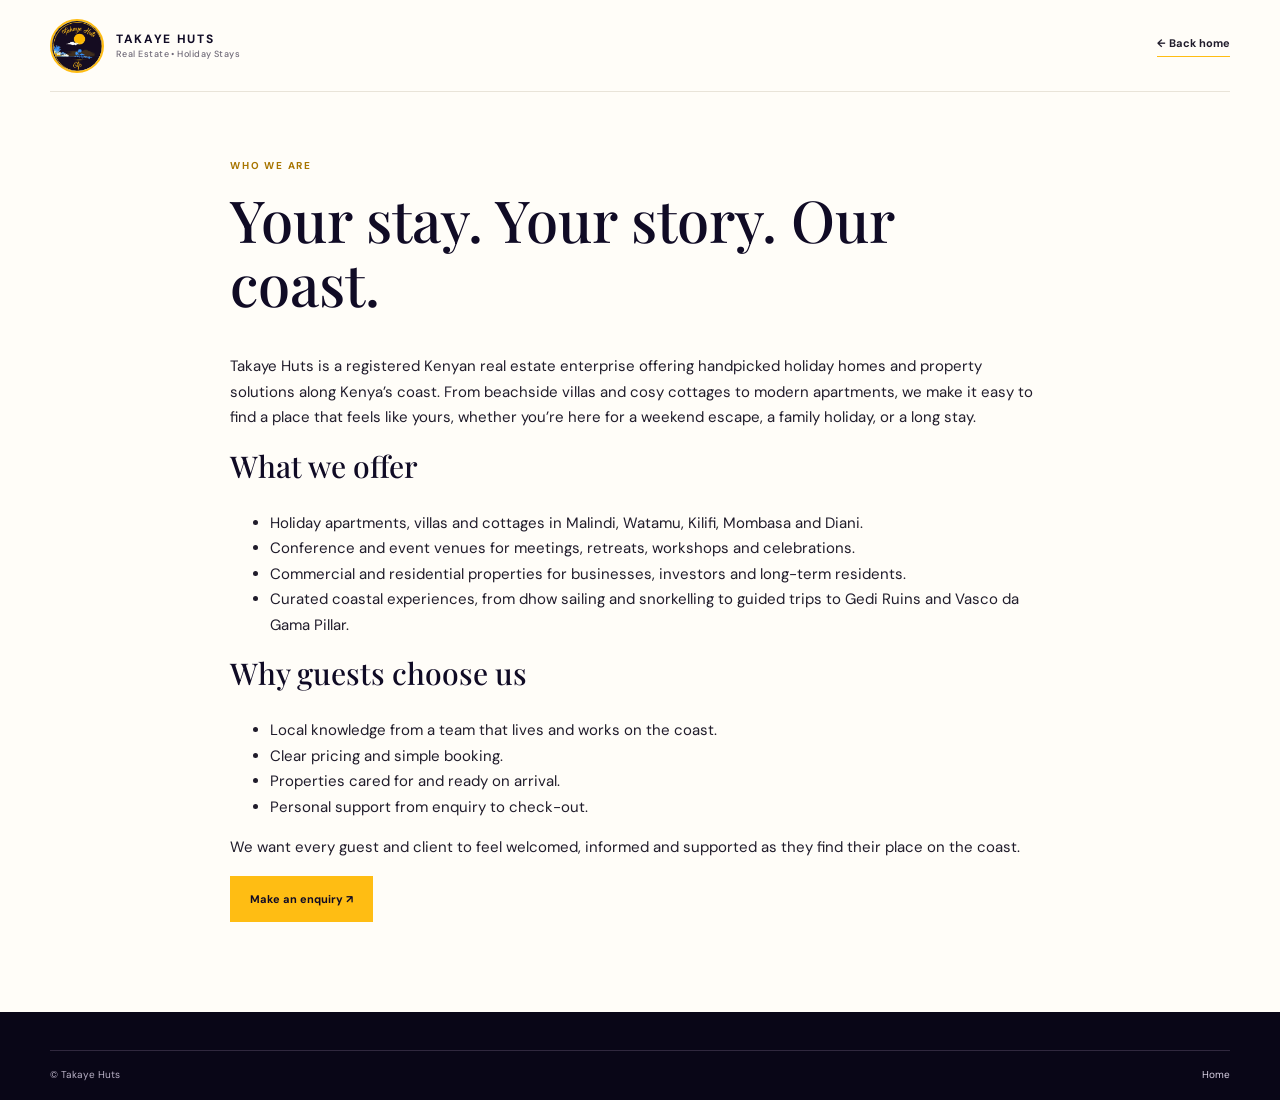
<file: about.html>
<!doctype html><html lang="en"><head><meta charset="utf-8"><meta name="viewport" content="width=device-width,initial-scale=1"><title>About Takaye Huts</title><link rel="stylesheet" href="assets/style.css"></head><body><header class="site-header wrap"><a class="brand" href="index.html"><img src="assets/takaye-huts-logo.jpg" alt="Takaye Huts logo"><span class="brand-copy">TAKAYE HUTS<small>Real Estate • Holiday Stays</small></span></a><a class="text-link" href="index.html">← Back home</a></header><main class="wrap" style="max-width:820px;padding:65px 0 90px"><p class="eyebrow">WHO WE ARE</p><h1 style="font:500 clamp(38px,5vw,58px)/1.1 var(--serif);color:var(--navy)">Your stay. Your story. Our coast.</h1><p>Takaye Huts is a registered Kenyan real estate enterprise offering handpicked holiday homes and property solutions along Kenya’s coast. From beachside villas and cosy cottages to modern apartments, we make it easy to find a place that feels like yours, whether you’re here for a weekend escape, a family holiday, or a long stay.</p><h2 style="font:500 30px var(--serif);color:var(--navy)">What we offer</h2><ul><li>Holiday apartments, villas and cottages in Malindi, Watamu, Kilifi, Mombasa and Diani.</li><li>Conference and event venues for meetings, retreats, workshops and celebrations.</li><li>Commercial and residential properties for businesses, investors and long-term residents.</li><li>Curated coastal experiences, from dhow sailing and snorkelling to guided trips to Gedi Ruins and Vasco da Gama Pillar.</li></ul><h2 style="font:500 30px var(--serif);color:var(--navy)">Why guests choose us</h2><ul><li>Local knowledge from a team that lives and works on the coast.</li><li>Clear pricing and simple booking.</li><li>Properties cared for and ready on arrival.</li><li>Personal support from enquiry to check-out.</li></ul><p>We want every guest and client to feel welcomed, informed and supported as they find their place on the coast.</p><a class="button" href="index.html#contact">Make an enquiry ↗</a></main><footer class="footer"><div class="wrap footer-bottom"><span>© Takaye Huts</span><a href="index.html">Home</a></div></footer></body></html>
</file>
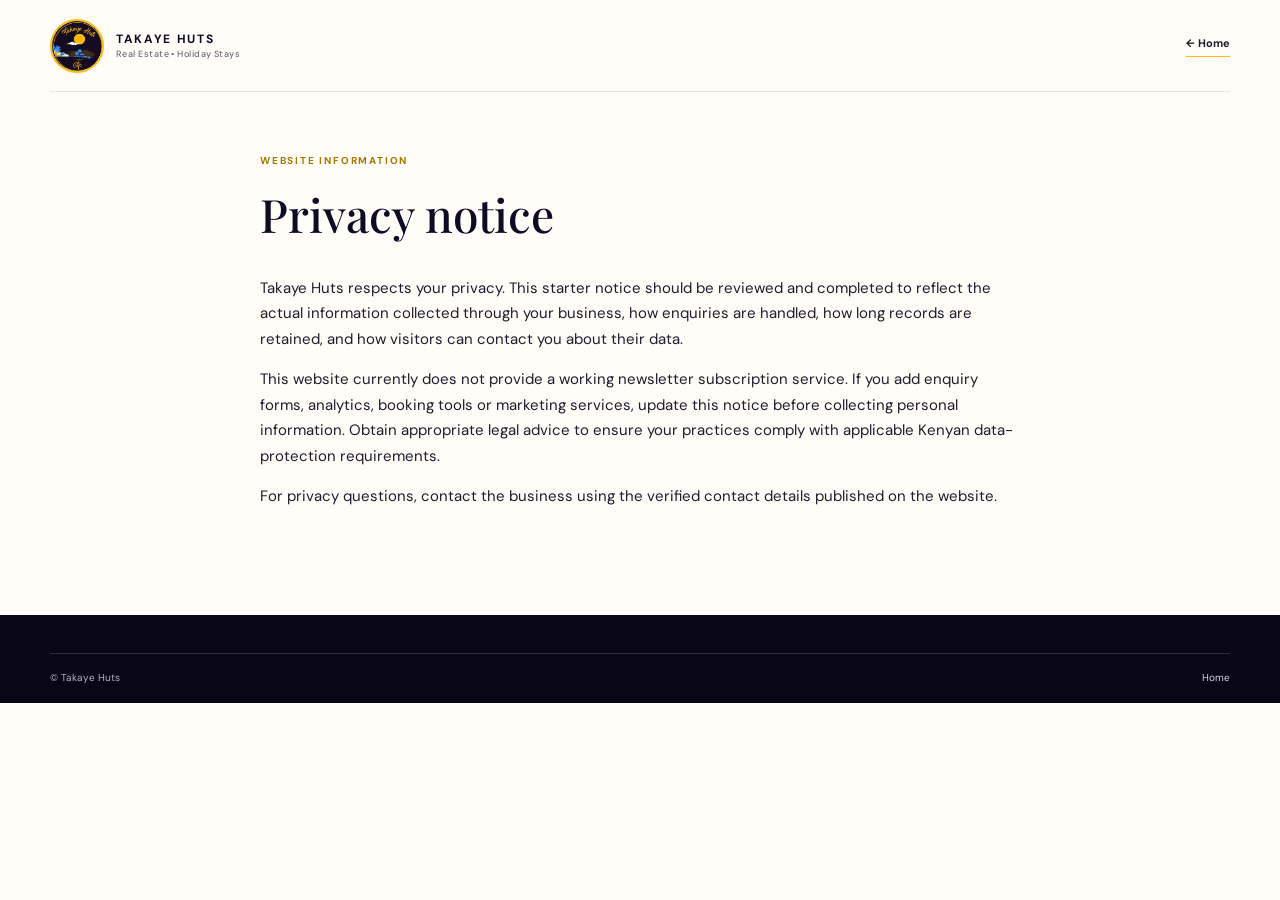
<file: privacy.html>
<!doctype html><html lang="en"><head><meta charset="utf-8"><meta name="viewport" content="width=device-width,initial-scale=1"><title>Privacy — Takaye Huts</title><link rel="stylesheet" href="assets/style.css"></head><body><header class="site-header wrap"><a class="brand" href="index.html"><img src="assets/takaye-huts-logo.jpg" alt="Takaye Huts logo"><span class="brand-copy">TAKAYE HUTS<small>Real Estate • Holiday Stays</small></span></a><a class="text-link" href="index.html">← Home</a></header><main class="wrap" style="max-width:760px;padding:60px 0 90px"><p class="eyebrow">WEBSITE INFORMATION</p><h1 style="font:500 46px var(--serif);color:var(--navy)">Privacy notice</h1><p>Takaye Huts respects your privacy. This starter notice should be reviewed and completed to reflect the actual information collected through your business, how enquiries are handled, how long records are retained, and how visitors can contact you about their data.</p><p>This website currently does not provide a working newsletter subscription service. If you add enquiry forms, analytics, booking tools or marketing services, update this notice before collecting personal information. Obtain appropriate legal advice to ensure your practices comply with applicable Kenyan data-protection requirements.</p><p>For privacy questions, contact the business using the verified contact details published on the website.</p></main><footer class="footer"><div class="wrap footer-bottom"><span>© Takaye Huts</span><a href="index.html">Home</a></div></footer></body></html>
</file>
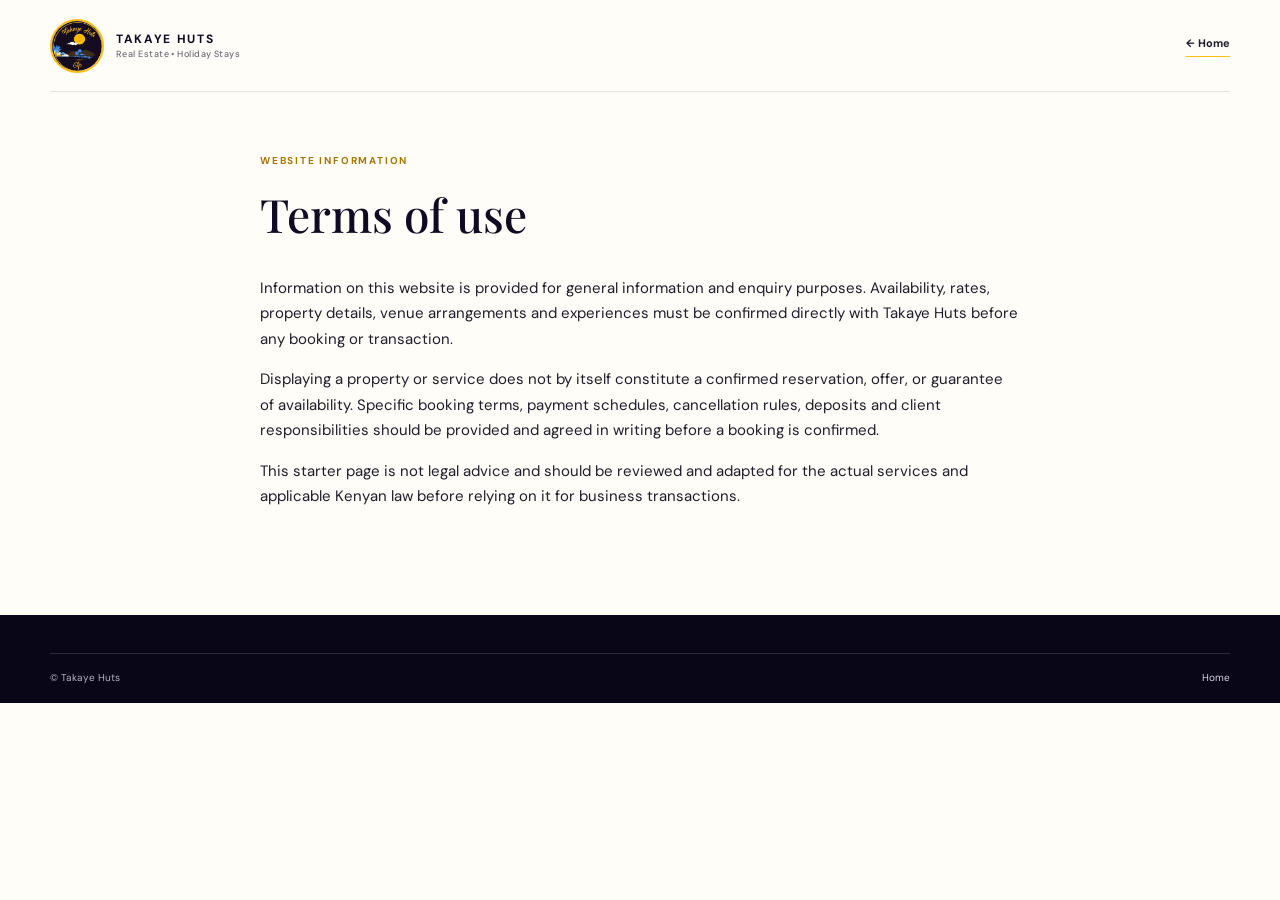
<file: terms.html>
<!doctype html><html lang="en"><head><meta charset="utf-8"><meta name="viewport" content="width=device-width,initial-scale=1"><title>Terms — Takaye Huts</title><link rel="stylesheet" href="assets/style.css"></head><body><header class="site-header wrap"><a class="brand" href="index.html"><img src="assets/takaye-huts-logo.jpg" alt="Takaye Huts logo"><span class="brand-copy">TAKAYE HUTS<small>Real Estate • Holiday Stays</small></span></a><a class="text-link" href="index.html">← Home</a></header><main class="wrap" style="max-width:760px;padding:60px 0 90px"><p class="eyebrow">WEBSITE INFORMATION</p><h1 style="font:500 46px var(--serif);color:var(--navy)">Terms of use</h1><p>Information on this website is provided for general information and enquiry purposes. Availability, rates, property details, venue arrangements and experiences must be confirmed directly with Takaye Huts before any booking or transaction.</p><p>Displaying a property or service does not by itself constitute a confirmed reservation, offer, or guarantee of availability. Specific booking terms, payment schedules, cancellation rules, deposits and client responsibilities should be provided and agreed in writing before a booking is confirmed.</p><p>This starter page is not legal advice and should be reviewed and adapted for the actual services and applicable Kenyan law before relying on it for business transactions.</p></main><footer class="footer"><div class="wrap footer-bottom"><span>© Takaye Huts</span><a href="index.html">Home</a></div></footer></body></html>
</file>
<file: assets/style.css>
@import url('https://fonts.googleapis.com/css2?family=DM+Sans:wght@400;500;600;700&family=Playfair+Display:ital,wght@0,500;0,600;1,500;1,600&display=swap');
:root{--navy:#100b25;--gold:#ffbd13;--blue:#3595e8;--ink:#201c2b;--muted:#6f6a78;--paper:#fffdf8;--line:#e9e4d9;--serif:'Playfair Display',Georgia,serif;--sans:'DM Sans',Arial,sans-serif}
*{box-sizing:border-box}html{scroll-behavior:smooth;scroll-padding-top:90px}body{margin:0;background:var(--paper);color:var(--ink);font-family:var(--sans);font-size:15px;line-height:1.7}a{color:inherit;text-decoration:none}button{font:inherit}.wrap{width:min(1180px,calc(100% - 44px));margin-inline:auto}.topline{min-height:34px;background:var(--navy);color:#fff7dc;display:flex;align-items:center;justify-content:space-between;gap:15px;padding:7px max(22px,calc((100vw - 1180px)/2));font-size:9px;letter-spacing:.14em;text-transform:uppercase}.site-header{min-height:92px;display:flex;align-items:center;justify-content:space-between;gap:28px;border-bottom:1px solid var(--line)}.brand{display:flex;align-items:center;gap:12px;flex-shrink:0}.brand img{width:54px;height:54px;object-fit:cover;border-radius:50%;border:2px solid var(--gold)}.brand-copy{font-weight:700;letter-spacing:.14em;font-size:12px;line-height:1.4;color:var(--navy)}.brand-copy small{display:block;font-size:9px;font-weight:500;letter-spacing:.05em;color:var(--muted)}.nav{display:flex;align-items:center;gap:clamp(12px,2vw,26px)}.nav a{font-size:11px;font-weight:700}.nav a:hover{color:#b57c00}.nav .nav-cta{background:var(--gold);color:var(--navy);padding:11px 16px;border-radius:2px}.menu-toggle{display:none;border:1px solid var(--line);background:white;padding:8px 12px}.hero{margin:30px auto 84px;min-height:520px;display:grid;grid-template-columns:.9fr 1.1fr;position:relative;background:var(--navy);color:white;overflow:hidden}.hero-copy{padding:55px 24px 48px 9%;align-self:center;position:relative;z-index:2}.eyebrow{font-size:10px;font-weight:700;letter-spacing:.18em;color:#a87500;margin:0 0 14px;text-transform:uppercase}.hero .eyebrow{color:var(--gold)}h1,h2,h3,p{margin-top:0}.hero h1{font:500 clamp(40px,5vw,68px)/1.08 var(--serif);letter-spacing:-.04em;margin-bottom:20px}.hero h1 em,.intro h2 em{color:var(--gold);font-weight:500}.hero-text{max-width:390px;color:#e3dfeb;font-size:14px;line-height:1.9;margin-bottom:25px}.hero-actions{display:flex;align-items:center;gap:22px;flex-wrap:wrap}.button{display:inline-flex;align-items:center;justify-content:center;background:var(--gold);color:var(--navy);padding:13px 19px;font-size:11px;font-weight:700;border:1px solid var(--gold)}.button:hover{background:#ffd45f}.text-link{display:inline-flex;align-items:center;gap:9px;border-bottom:1px solid var(--gold);padding-bottom:4px;font-size:11px;font-weight:700}.hero-tagline{color:#f6c943;font:italic 17px var(--serif);margin:28px 0 0}.hero-photo{min-height:520px;background:linear-gradient(90deg,rgba(16,11,37,.1),rgba(16,11,37,.04)),url('https://images.unsplash.com/photo-1600210492486-724fe5c67fb0?auto=format&fit=crop&w=1400&q=85') center/cover}.hero-badge{position:absolute;right:calc(50% - 20px);bottom:28px;background:var(--gold);color:var(--navy);width:96px;height:96px;border-radius:50%;display:flex;flex-direction:column;justify-content:center;align-items:center;line-height:1.35;font-size:8px;letter-spacing:.13em;transform:rotate(-8deg);border:4px solid var(--navy);outline:1px solid var(--gold)}.hero-badge strong{font:600 18px var(--serif)}.intro{max-width:820px;text-align:center;padding-bottom:45px}.intro h2,.section-heading h2,.destinations h2,.experience-copy h2,.why h2,.contact-inner h2{font:500 clamp(32px,4vw,47px)/1.15 var(--serif);letter-spacing:-.03em;margin:0 0 17px;color:var(--navy)}.intro-text{max-width:720px;margin:0 auto;color:var(--muted);line-height:1.95}.section{padding:38px 0 82px}.section-heading{display:flex;justify-content:space-between;align-items:end;gap:30px;margin-bottom:28px}.section-heading .eyebrow{margin-bottom:8px}.section-note{max-width:380px;color:var(--muted);font-size:13px;margin-bottom:5px}.cards{display:grid;grid-template-columns:repeat(3,minmax(0,1fr));gap:24px}.property-card{background:#fff;border:1px solid var(--line)}.property-card img{width:100%;height:235px;object-fit:cover;display:block}.card-body{padding:23px 22px 25px}.card-kicker{font-size:9px;font-weight:700;letter-spacing:.16em;color:#9b6a00}.card-body h3{font:500 24px/1.25 var(--serif);color:var(--navy);margin:9px 0 10px}.card-body p{font-size:12px;line-height:1.8;color:var(--muted);min-height:64px;margin-bottom:18px}.destinations{background:#f4f0e7;padding:70px 0 74px;text-align:center}.destinations h2{margin-bottom:10px}.destinations .section-note{margin:0 auto 27px}.destination-list{display:flex;justify-content:center;gap:12px;flex-wrap:wrap}.destination-list span{border:1px solid #d9cda9;background:#fffdf8;padding:11px 20px;color:var(--navy);font-weight:700;font-size:12px}.experiences{display:grid;grid-template-columns:1fr 1fr;gap:55px;align-items:center}.experience-image{min-height:380px;background:url('https://images.unsplash.com/photo-1500375592092-40eb2168fd21?auto=format&fit=crop&w=1200&q=85') center/cover}.experience-copy p:not(.eyebrow){color:var(--muted);line-height:1.9;font-size:13px;margin-bottom:22px}.why{background:var(--navy);color:white;padding:70px 0 78px}.why .eyebrow{color:var(--gold)}.why h2{color:white;max-width:670px}.benefits{display:grid;grid-template-columns:repeat(4,1fr);gap:26px;margin-top:35px}.benefits>div{border-top:1px solid #51465e;padding-top:18px}.benefits strong{font:italic 24px var(--serif);color:var(--gold)}.benefits h3{font:500 20px var(--serif);margin:10px 0 8px}.benefits p{font-size:12px;color:#d3cddd;line-height:1.8;margin:0}.contact-band{background:var(--gold);padding:44px 0}.contact-inner{display:flex;align-items:center;justify-content:space-between;gap:30px}.contact-inner .eyebrow{color:#725000}.contact-inner h2{font-size:36px;margin-bottom:8px}.contact-inner p:not(.eyebrow){max-width:610px;margin:0;color:#4d3c10;font-size:13px}.button-light{background:var(--navy);color:white;border-color:var(--navy);white-space:nowrap}.button-light:hover{background:#2c2344}.footer{background:#090617;color:#fff;padding:38px 0 17px}.footer-main{display:flex;align-items:center;justify-content:space-between;gap:25px;padding-bottom:28px}.footer-brand .brand-copy{color:white}.footer-brand .brand-copy small{color:#c4bdcf}.footer-main>p{font:italic 17px/1.6 var(--serif);color:#d9d1e4;margin:0}.footer-links{display:flex;gap:18px;flex-wrap:wrap}.footer-links a,.footer-bottom{font-size:10px;color:#d9d1e4}.footer-bottom{border-top:1px solid #30283e;padding-top:15px;display:flex;justify-content:space-between;gap:15px}.footer-bottom span:first-child{color:#b9b1c6}
@media(max-width:900px){.site-header{min-height:78px}.menu-toggle{display:block}.nav{display:none;position:absolute;z-index:5;top:120px;left:22px;right:22px;background:#fffdf8;border:1px solid var(--line);padding:18px;box-shadow:0 12px 28px #100b251a;flex-direction:column;align-items:stretch}.nav.open{display:flex}.nav a{padding:8px}.hero{grid-template-columns:1fr 1fr}.hero-copy{padding-left:7%}.hero-badge{right:calc(50% - 36px)}.cards{gap:14px}.card-body{padding:18px}.card-body h3{font-size:21px}.benefits{grid-template-columns:repeat(2,1fr)}}
@media(max-width:640px){.wrap{width:calc(100% - 30px)}.topline{font-size:8px;letter-spacing:.08em;flex-direction:column;gap:0;align-items:center}.topline span:last-child{display:none}.brand img{width:45px;height:45px}.hero{margin-top:18px;grid-template-columns:1fr;margin-bottom:52px}.hero-copy{padding:40px 25px 32px}.hero-photo{min-height:260px;grid-row:1}.hero-badge{right:18px;bottom:220px;width:75px;height:75px}.hero-badge strong{font-size:15px}.hero h1{font-size:46px}.intro{padding-bottom:25px}.section{padding:28px 0 55px}.section-heading{display:block}.section-note{margin-top:12px}.cards{grid-template-columns:1fr}.property-card img{height:230px}.card-body p{min-height:0}.destinations{padding:52px 0}.destination-list{gap:8px}.destination-list span{padding:9px 13px}.experiences{grid-template-columns:1fr;gap:28px}.experience-image{min-height:250px}.benefits{grid-template-columns:1fr 1fr;gap:18px}.contact-inner{align-items:flex-start;flex-direction:column}.contact-inner h2{font-size:31px}.footer-main{align-items:flex-start;flex-direction:column}.footer-links{gap:14px}.footer-bottom{flex-direction:column}}
</file>
